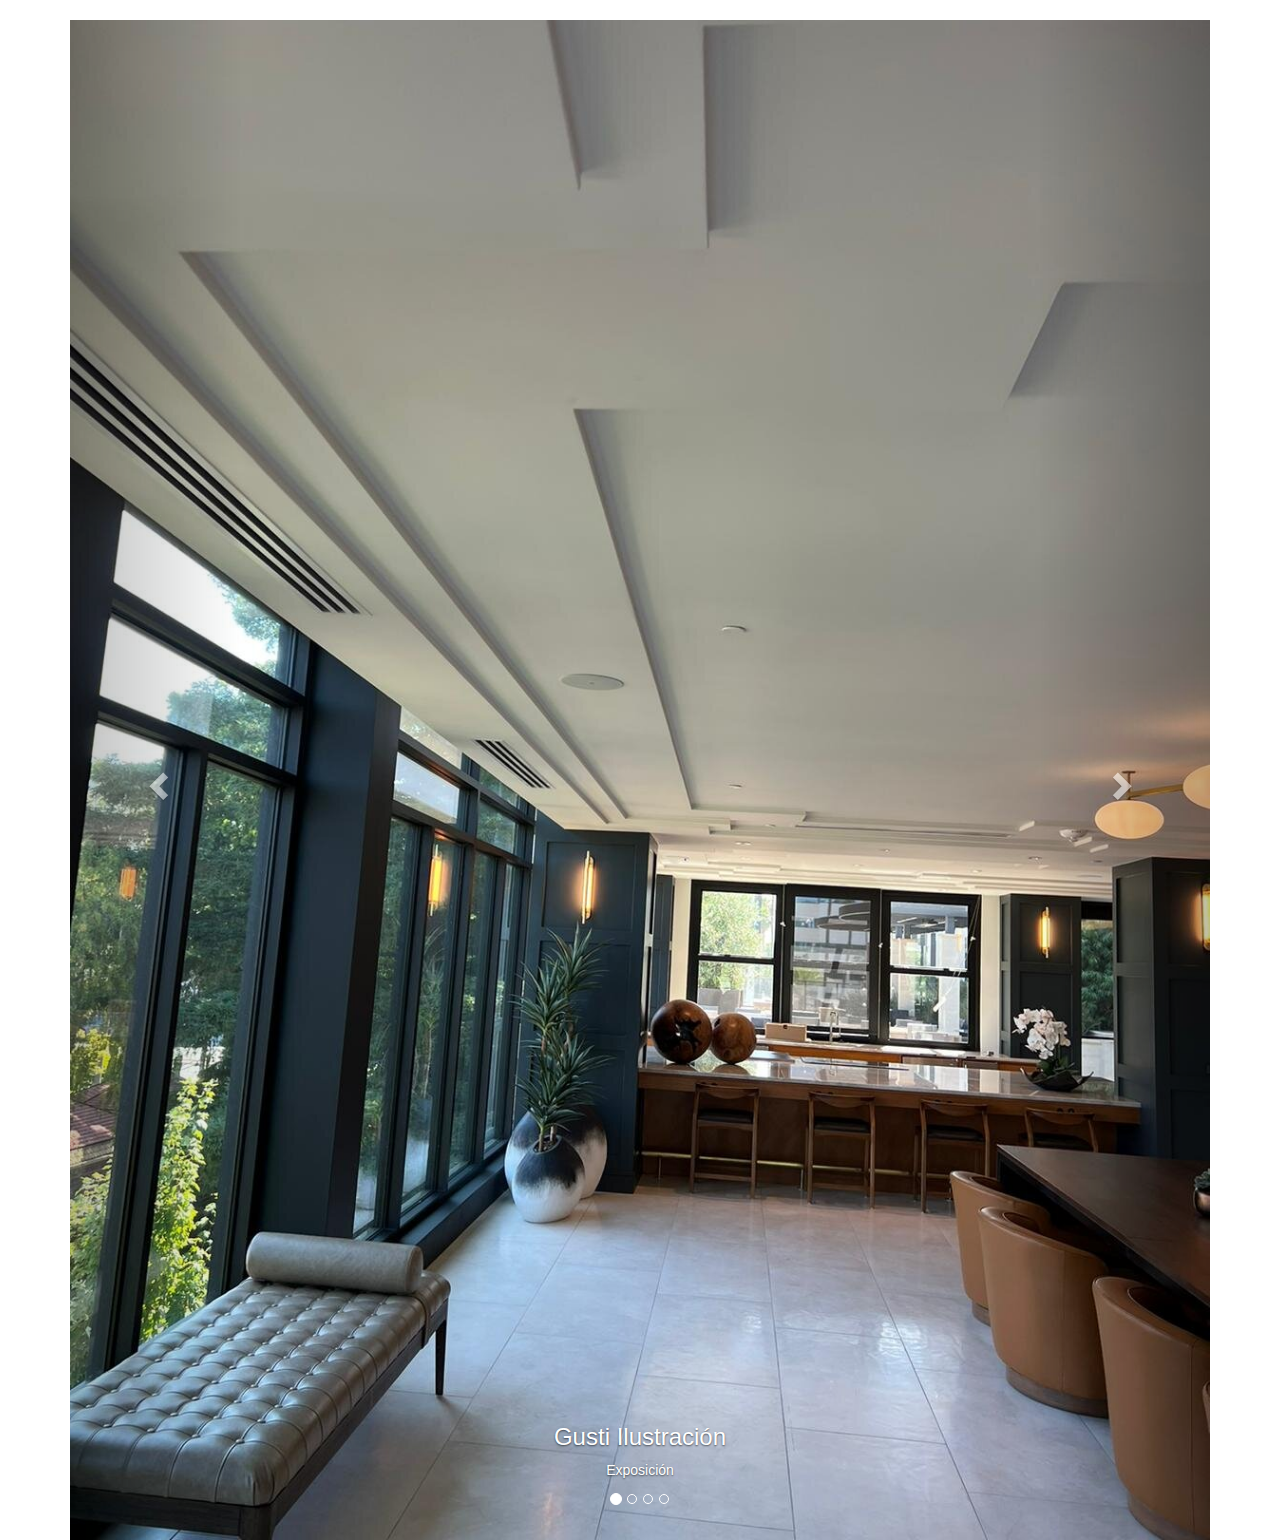
<file: html/carrusell.html>
<head>
    <title>Carousel/Slideshow</title>
    <meta charset="utf-8">
    <meta name="viewport" content="width=device-width, initial-scale=1">
    <link rel="stylesheet" href="https://maxcdn.bootstrapcdn.com/bootstrap/3.3.7/css/bootstrap.min.css">
    <script src="https://ajax.googleapis.com/ajax/libs/jquery/3.1.1/jquery.min.js"></script>
    <script src="https://maxcdn.bootstrapcdn.com/bootstrap/3.3.7/js/bootstrap.min.js"></script>
  
  </head>
  <body>
  
  <div class="container">
    <br>
    <div id="theCarousel" class="carousel slide" data-ride="carousel">
      <!-- Indicadores -->
      <ol class="carousel-indicators">
        <li data-target="#theCarousel" data-slide-to="0" class="active"></li>
        <li data-target="#theCarousel" data-slide-to="1"></li>
        <li data-target="#theCarousel" data-slide-to="2"></li>
        <li data-target="#theCarousel" data-slide-to="3"></li>
        
      </ol>
  
      <div class="carousel-inner" role="listbox">
        <div class="item active">
          <img src="../imagenes/drywall.jpeg" alt="Ilustracion" > 
           <div class="carousel-caption d-none d-md-block">
      <h3>Gusti Ilustración</h3>
      <p>Exposición</p>
    </div>
        </div>
  
       
      
        <div class="item">
          <img src="../imagenes/image3dts.jpg" alt="fotografia" width="600" height="424"> 
           <div class="carousel-caption d-none d-md-block">
      <h3> Xataka Fotografía</h3>
      <p>Concurso</p>
    </div>
        </div>
  
       <div class="item">
          <img src="../imagenes/image2dts.jpg" alt="pintura" width="600" height="424">
           <div class="carousel-caption d-none d-md-block">
      <h3>DoArt Pintura</h3>
      <p>Curso</p>
    </div>
        </div>
         <div class="item">
          <img src="../imagenes/imagen4.jpg" alt="diseno" width="600" height="424"> 
           <div class="carousel-caption d-none d-md-block">
      <h3>UX UI Diseño Gráfico</h3>
      <p>Curso</p>
    </div>
        </div>
  
  
      <a class="left carousel-control" href="#theCarousel" role="button" data-slide="prev">
        <span class="glyphicon glyphicon-chevron-left" aria-hidden="true"></span>
        <span class="sr-only">anterior</span>
      </a>
      <a class="right carousel-control" href="#theCarousel" role="button" data-slide="next">
        <span class="glyphicon glyphicon-chevron-right" aria-hidden="true"></span>
        <span class="sr-only">siguiente</span>
      </a>
    </div>
  </div>
  
  </body>
</file>
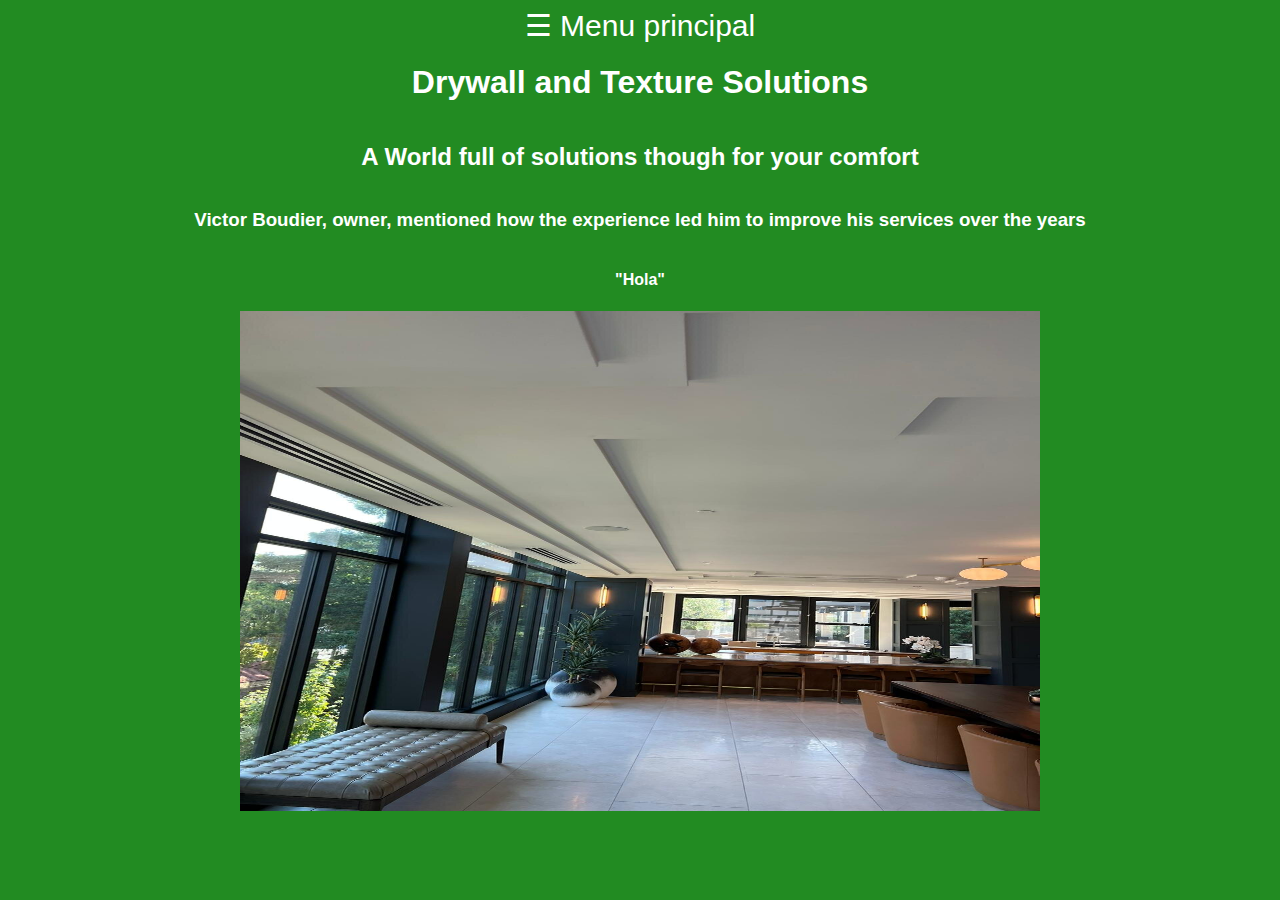
<file: html/home.html>
<!DOCTYPE html>
<html>
    <head>
        <meta name="viewport" content="width=device-width, initial-scale=1">
        <link rel="stylesheet" href="../css/home.css">
        <script src="../JS/home.js"></script>
    </head>
    <body>

        <div id="mySidenav" class="sidenav">
            <a href="javascript:void(0)" class="closebtn" onclick="closeNav()">&times;</a>
            <a href="#">Quienes somos</a>
            <a href="#">Servicios y productos</a>
            <a href="#">Clientes</a>
            <a href="#">Contacto</a>
        </div>

        <span style="font-size:30px;cursor:pointer" onclick="openNav()">&#9776; Menu principal</span>

        <h1>Drywall and Texture Solutions</h1>

        <h2>A World full of solutions though for your comfort</h2>

        <h3>Victor Boudier, owner, mentioned how the experience led him to improve his services over the years</h3>

        <h4>"Hola"</h4>

    
        <img src="../imagenes/drywall.jpeg"  alt="Image1" width="500" height="300">
    
    </body>
</html>
</file>
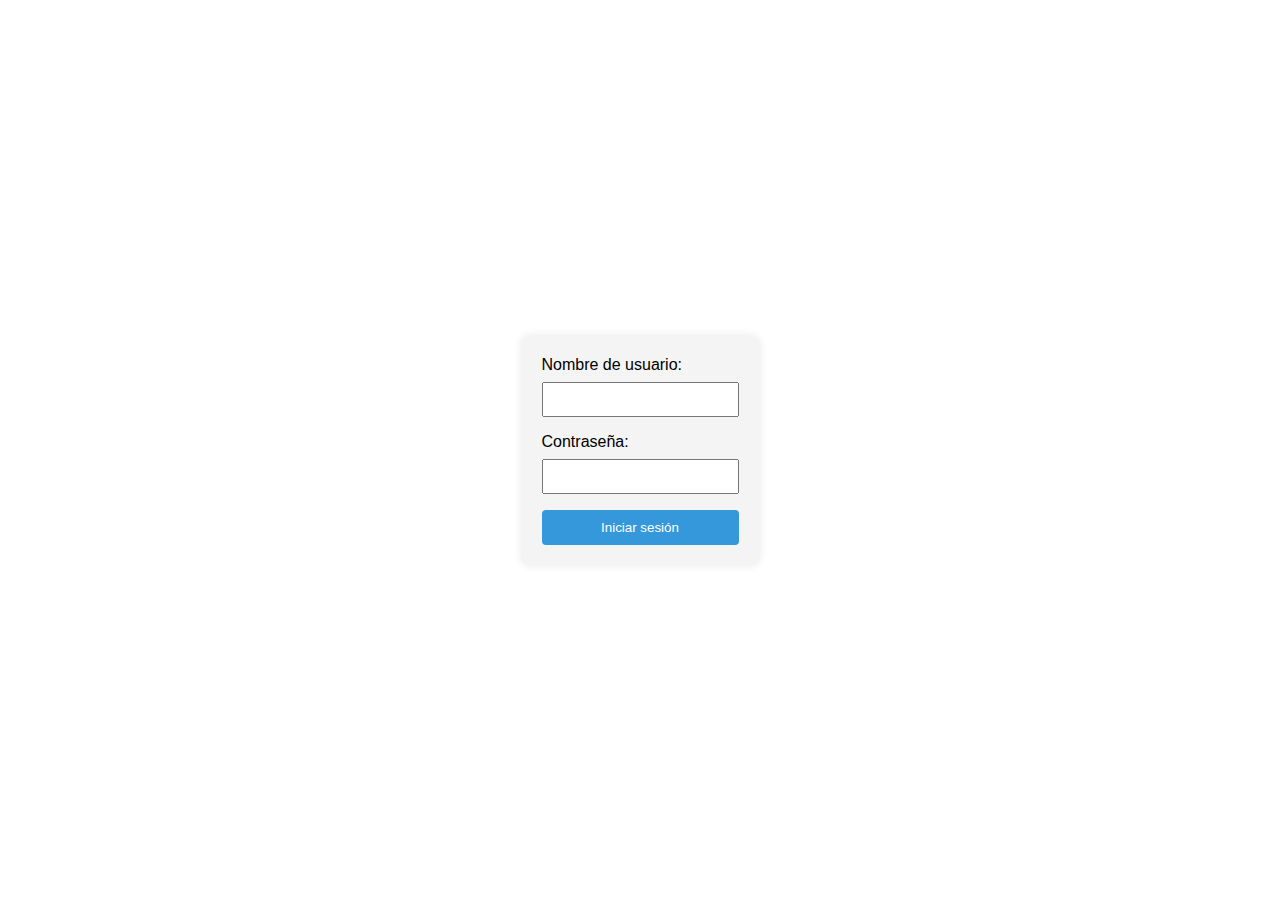
<file: html/login.html>
<!DOCTYPE html>
<html lang="es">
<head>
    <meta charset="UTF-8">
    <meta name="viewport" content="width=device-width, initial-scale=1.0">
    <title>Iniciar sesión</title>
    <link rel="stylesheet" href="../css/login.css">
    <script src="../JS/login.js"></script>
</head>
<body>

    <div class="login-container">
        <form id="loginForm" onsubmit="submitForm(); return false;">
            <label for="username">Nombre de usuario:</label>
            <input type="text" id="nombre" name="nombre" required>

            <label for="password">Contraseña:</label>
            <input type="password" id="clave" name="clave" required>

            <button type="submit">Iniciar sesión</button>
        </form>
    </div>

    
</body>
</html>
</file>
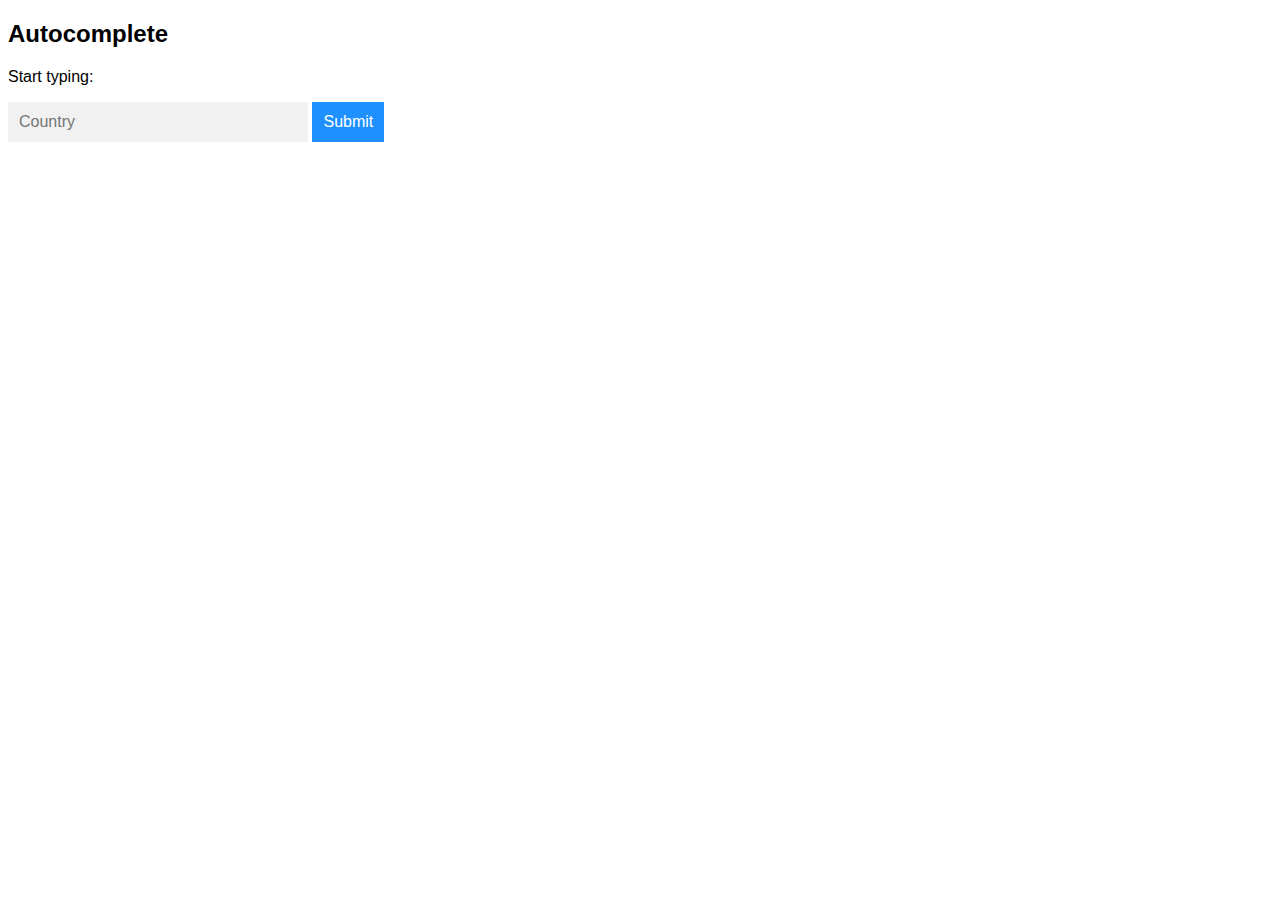
<file: FRONTEND/Vista/Estructura/autocomplete_example.html>
<!DOCTYPE html>
<html>
<head>
<meta name="viewport" content="width=device-width, initial-scale=1.0">
<link rel="stylesheet" href="../Estilos/autocomplete_example.css">

</head>     
<body>

<h2>Autocomplete</h2>

<p>Start typing:</p>

<!--Make sure the form has the autocomplete function switched off:-->
<form autocomplete="off" action="/action_page.php">
  <div class="autocomplete" style="width:300px;">
    <input id="myInput" type="text" name="myCountry" placeholder="Country">
  </div>
  <input type="submit">
</form>

<script src="../Logica/autocomomplete_example.js"></script>
</body>
</html>
</file>
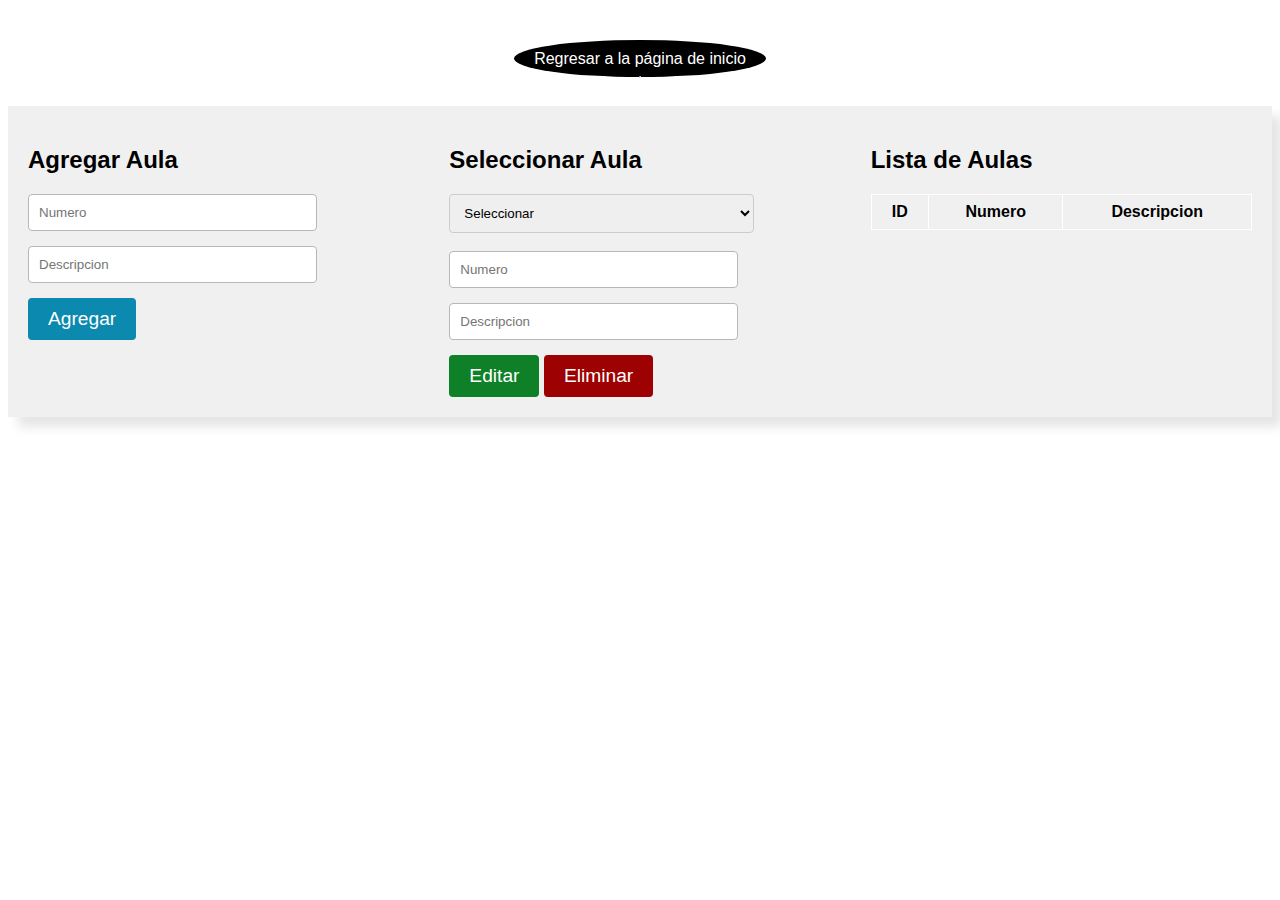
<file: FRONTEND/Vista/Estructura/crud_aulas.html>
<!DOCTYPE html>
<html lang="es">
<head>
    <meta charset="UTF-8">
    <meta name="viewport" content="width=device-width, initial-scale=1.0">
    <title>Mantenimiento de Aulas</title>
    <link rel="stylesheet" href="../Estilos/crud_aulas.css">
</head>
<body>
    <div>
        <a href="home.html" class="home-button">Regresar a la página de inicio</a>
    </div>
    <hr>
    <div class="container">
        <div class="column form-column">
            <h2>Agregar Aula</h2>
            <input type="text" id="numero" class="form-input" placeholder="Numero">
            <input type="text" id="descripcion" class="form-input" placeholder="Descripcion">
            <button id="btnAgregar" class="btn btn-agregar">Agregar</button>
        </div>
        <div class="column select-column">
            <h2>Seleccionar Aula</h2>
            <select id="selectAula" class="select-input">
                <!-- Opciones se llenarán mediante JavaScript -->
                <option value="">Seleccionar</option>
            </select>
            <br>
            <br>
            <input type="text" id="numeroEditar" class="form-input" placeholder="Numero">
            <input type="text" id="descripcionEditar" class="form-input" placeholder="Descripcion">
            <button id="btnEditar" class="btn btn-update">Editar</button>
            <button id="btnEliminar" class="btn btn-delete">Eliminar</button>
        </div>

        <div class="column view-column">
            <h2>Lista de Aulas</h2>
            <table>
                <thead>
                    <tr>
                        <th>ID</th>
                        <th>Numero</th>
                        <th>Descripcion</th>
                    </tr>
                </thead>
                <tbody id="aulasList">
                    <!-- Aquí se llenará la lista de aulas mediante JavaScript -->
                </tbody>
            </table>
        </div>
    </div>

    <script src="../Logica/crud_aulas.js"></script>
</body>
</html>
</file>
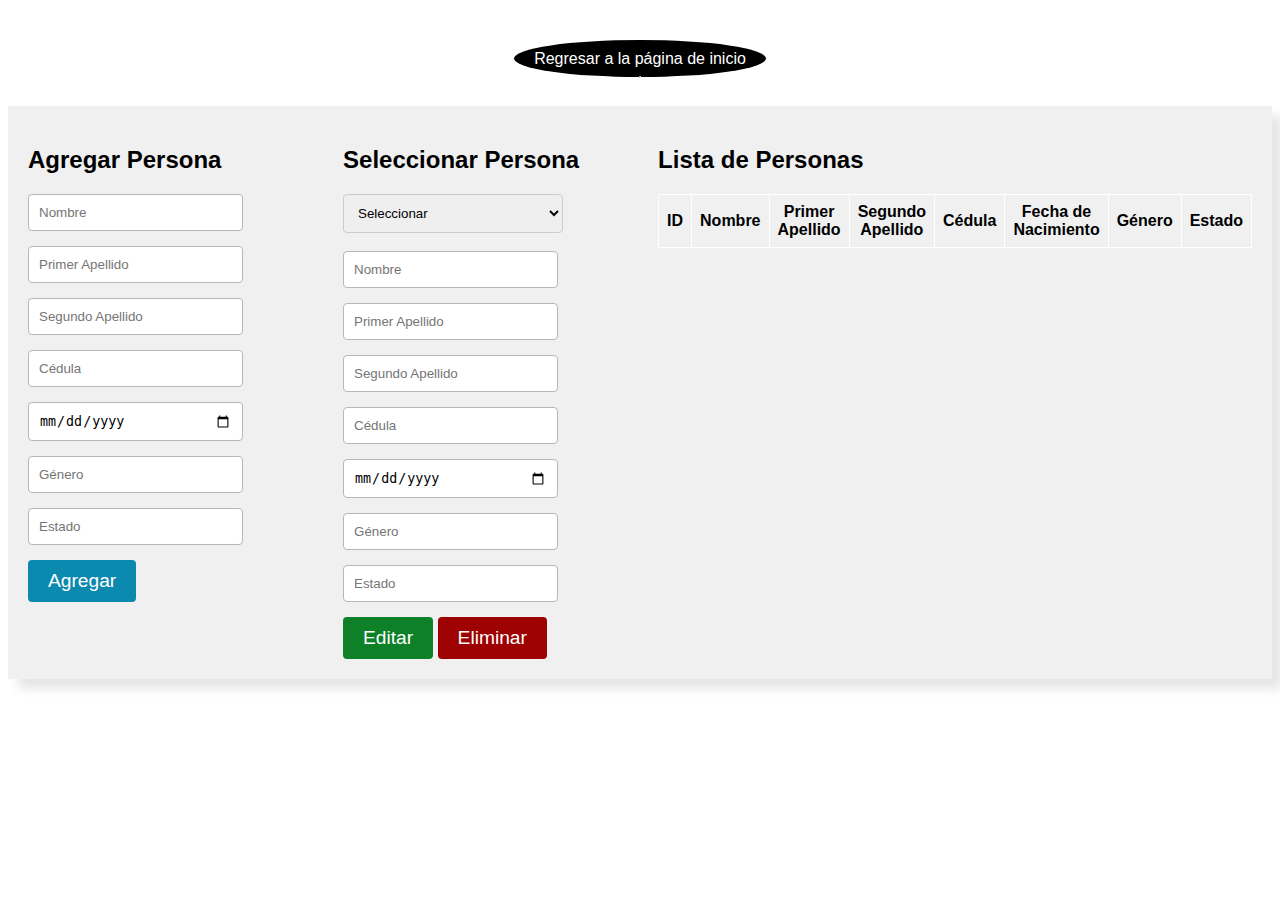
<file: FRONTEND/Vista/Estructura/crud_personas.html>
<!DOCTYPE html>
<html lang="es">
<head>
    <meta charset="UTF-8">
    <meta name="viewport" content="width=device-width, initial-scale=1.0">
    <title>Mantenimiento de Personas</title>
    <link rel="stylesheet" href="../Estilos/crud_personas.css">
</head>
<body>
    <div>
        <a href="home.html" class="home-button">Regresar a la página de inicio</a>
    </div>
    <hr>
    <div class="container">
        <div class="column form-column">
            <h2>Agregar Persona</h2>
            <input type="text" id="nombre" class="form-input" placeholder="Nombre">
            <input type="text" id="apellido1" class="form-input" placeholder="Primer Apellido">
            <input type="text" id="apellido2" class="form-input" placeholder="Segundo Apellido">
            <input type="text" id="cedula" class="form-input" placeholder="Cédula">
            <input type="date" id="fechaNacimiento" class="form-input" placeholder="Fecha de Nacimiento">
            <input type="text" id="genero" class="form-input" placeholder="Género">
            <input type="text" id="estado" class="form-input" placeholder="Estado">
            <button id="btnAgregar" class="btn btn-agregar">Agregar</button>
        </div>
        <div class="column select-column">
            <h2>Seleccionar Persona</h2>
            <select id="selectPersona" class="select-input">
                <!-- Opciones se llenarán mediante JavaScript -->
                <option value="">Seleccionar</option>
            </select>
            <br>
            <br>
            <input type="text" id="nombreEditar" class="form-input" placeholder="Nombre">
            <input type="text" id="apellido1Editar" class="form-input" placeholder="Primer Apellido">
            <input type="text" id="apellido2Editar" class="form-input" placeholder="Segundo Apellido">
            <input type="text" id="cedulaEditar" class="form-input" placeholder="Cédula">
            <input type="date" id="fechaNacimientoEditar" class="form-input" placeholder="Fecha de Nacimiento">
            <input type="text" id="generoEditar" class="form-input" placeholder="Género">
            <input type="text" id="estadoEditar" class="form-input" placeholder="Estado">
            <button id="btnEditar" class="btn btn-update">Editar</button>
            <button id="btnEliminar" class="btn btn-delete">Eliminar</button>
        </div>

        <div class="column view-column">
            <h2>Lista de Personas</h2>
            <table>
                <thead>
                    <tr>
                        <th>ID</th>
                        <th>Nombre</th>
                        <th>Primer Apellido</th>
                        <th>Segundo Apellido</th>
                        <th>Cédula</th>
                        <th>Fecha de Nacimiento</th>
                        <th>Género</th>
                        <th>Estado</th>
                    </tr>
                </thead>
                <tbody id="personasList">
                    <!-- Aquí se llenará la lista de personas mediante JavaScript -->
                </tbody>
            </table>
        </div>
    </div>

    <script src="../Logica/crud_personas.js"></script>
</body>
</html>
</file>
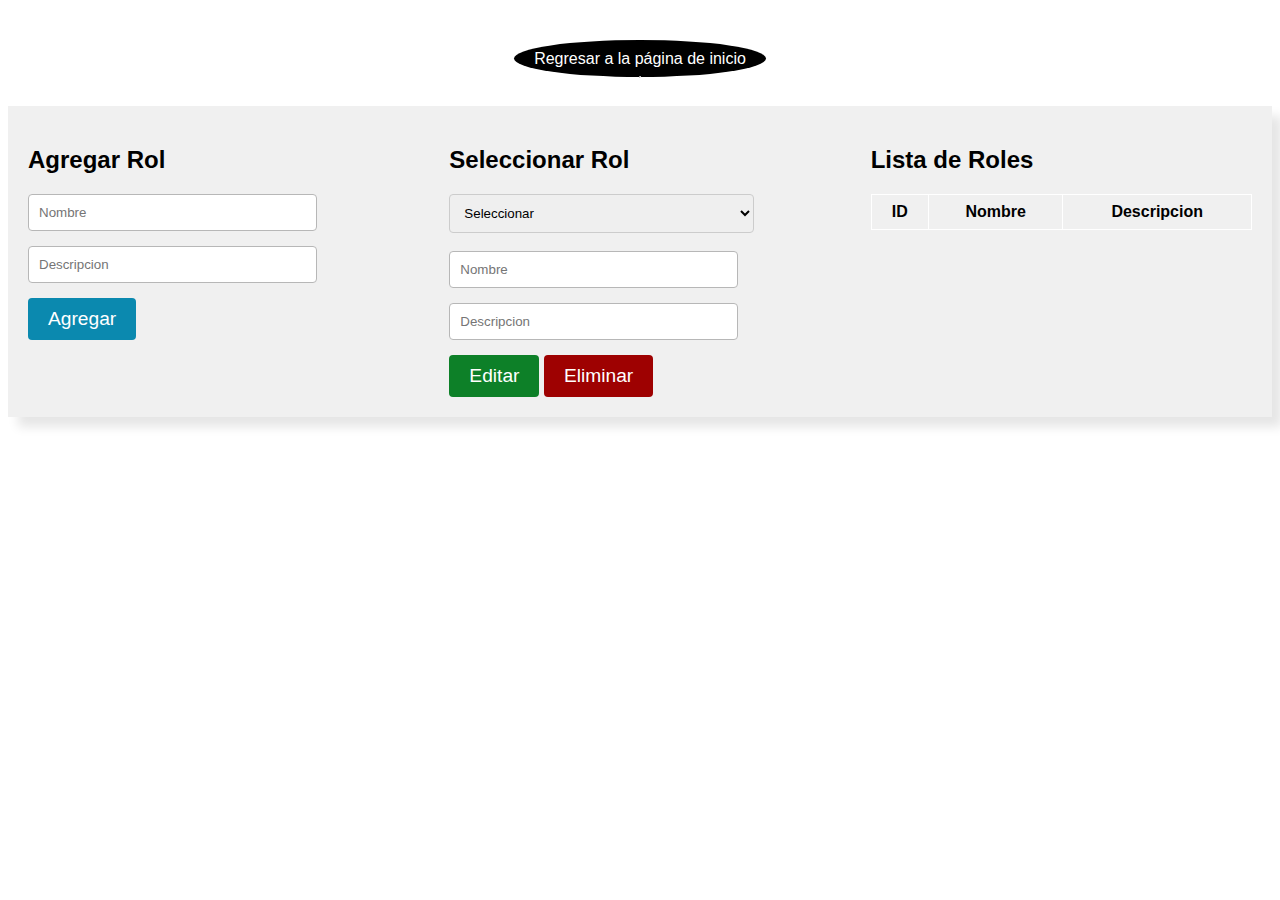
<file: FRONTEND/Vista/Estructura/crud_roles.html>
<!DOCTYPE html>
<html lang="es">
<head>
    <meta charset="UTF-8">
    <meta name="viewport" content="width=device-width, initial-scale=1.0">
    <title>Mantenimiento de Roles</title>
    <link rel="stylesheet" href="../Estilos/crud_roles.css">
</head>
<body>
   
    <div>
        <a href="home.html" class="home-button">Regresar a la página de inicio</a>
    </div>
    <hr>
    <div class="container">
        <div class="column form-column">
            <h2>Agregar Rol</h2>
            <input type="text" id="nombre" class="form-input" placeholder="Nombre" autocomplete="on">
            <input type="text" id="descripcion" class="form-input" placeholder="Descripcion" autocomplete="on">
            <button id="btnAgregar" class="btn btn-agregar">Agregar</button>
        </div>
        <div class="column select-column">
            <h2>Seleccionar Rol</h2>
            <select id="selectRol" class="select-input">
                <!-- Opciones se llenarán mediante JavaScript -->
                <option value="">Seleccionar</option>
            </select>
            <br>
            <br>
            <input type="text" id="nombreEditar" class="form-input" placeholder="Nombre">
            <input type="text" id="descripcionEditar" class="form-input" placeholder="Descripcion">
            <button id="btnEditar" class="btn btn-update">Editar</button>
            <button id="btnEliminar" class="btn btn-delete">Eliminar</button>
        </div>

        <div class="column view-column">
            <h2>Lista de Roles</h2>
            <table>
                <thead>
                    <tr>
                        <th>ID</th>
                        <th>Nombre</th>
                        <th>Descripcion</th>
                    </tr>
                </thead>
                <tbody id="rolesList">
                    <!-- Aquí se llenará la lista de roles mediante JavaScript -->
                </tbody>
            </table>
        </div>
    </div>
    
    <script src="../Logica/crud_roles.js"></script>
    
</body>
</html>
</file>
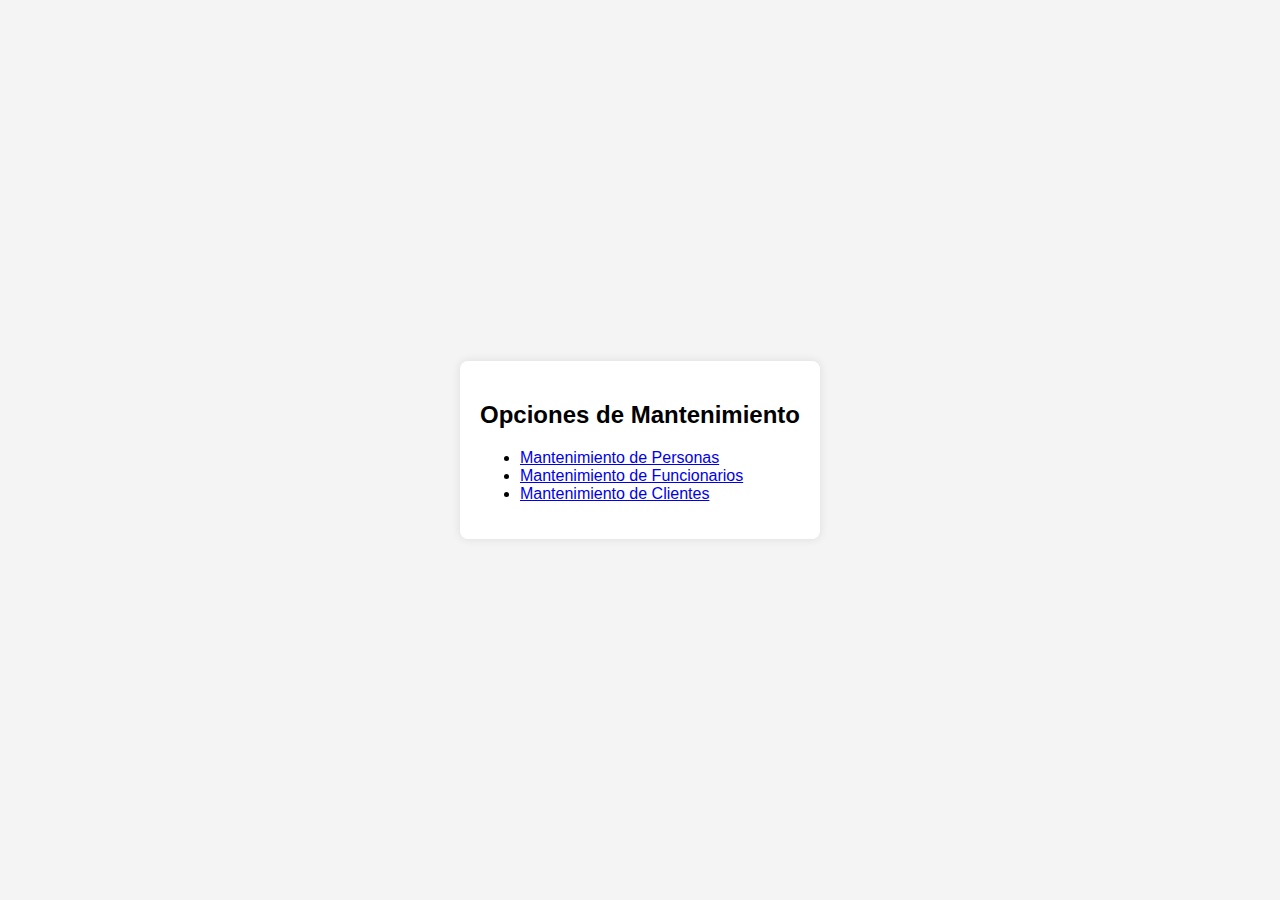
<file: FRONTEND/Vista/Estructura/home.html>
<!DOCTYPE html>
<html lang="es">
<head>
    <meta charset="UTF-8">
    <meta name="viewport" content="width=device-width, initial-scale=1.0">
    <title>Pagina de inicio</title>
    <link rel="stylesheet" href="../Estilos/home.css">
    <script src="../Logica/home.js"></script>
</head>
<body>

    <div id="options">
        <h2>Opciones de Mantenimiento</h2>
        <ul>
            <li><a href="#" onclick="mantenimiento('personas')">Mantenimiento de Personas</a></li>
            <li><a href="#" onclick="mantenimiento('funcionarios')">Mantenimiento de Funcionarios</a></li>
            <li><a href="#" onclick="mantenimiento('clientes')">Mantenimiento de Clientes</a></li>
        </ul>
    </div> 

</body>
</html>
</file>
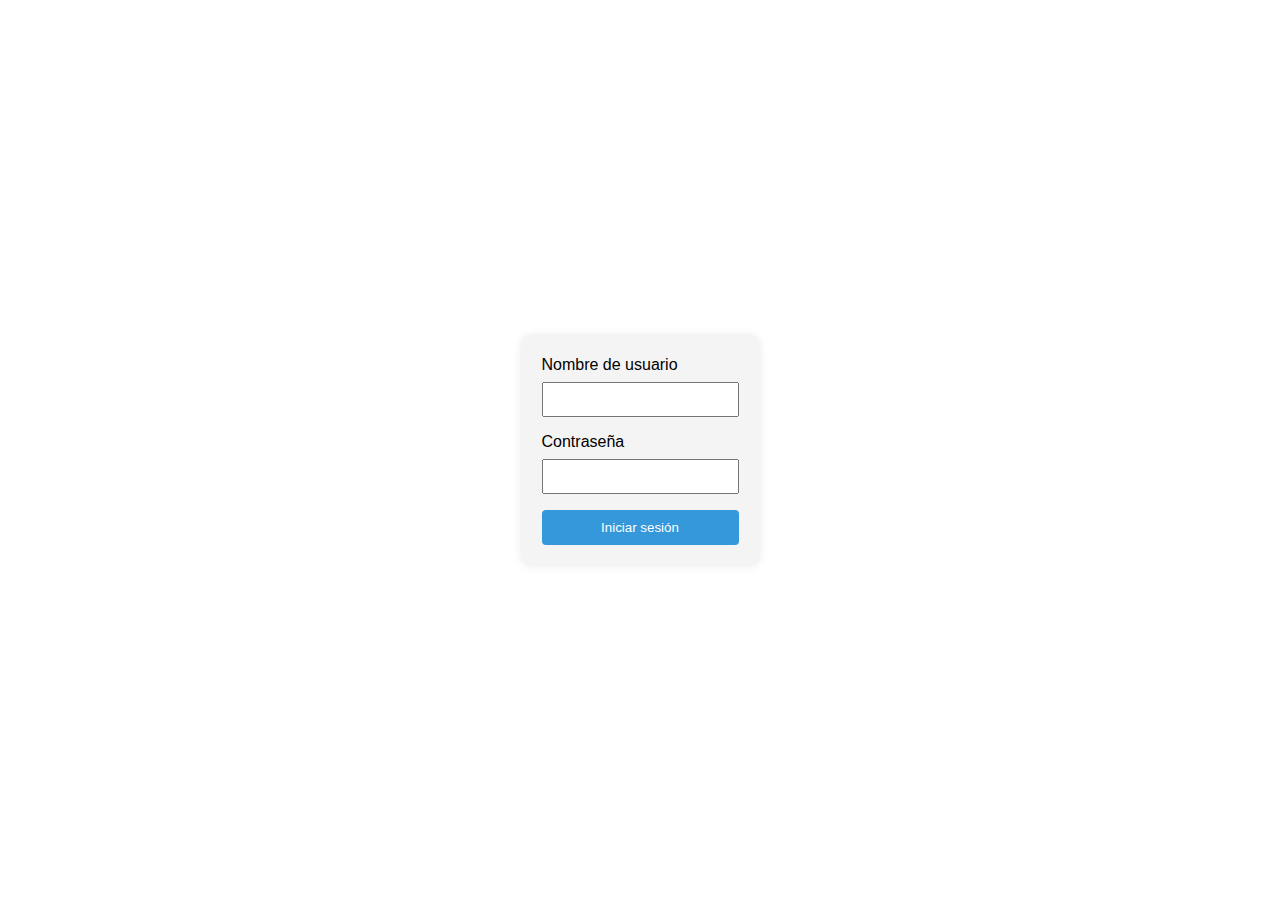
<file: FRONTEND/Vista/Estructura/login.html>
<!DOCTYPE html>
<html lang="es">
<head>
    <meta charset="UTF-8">
    <meta name="viewport" content="width=device-width, initial-scale=1.0">
    <title>Iniciar sesión</title>
    <link rel="stylesheet" href="../Estilos/login.css">
    <script src="../Logica/login.js"></script>
</head>
<body>
    <div class="login-container">
        <form id="loginForm" onsubmit="submitForm(); return false;">
            <label for="username">Nombre de usuario</label>
            <input type="text" id="nombre" name="nombre" required>

            <label for="password">Contraseña</label>
            <input type="password" id="clave" name="clave" required>

            <button type="submit">Iniciar sesión</button>
        </form>
    </div>
</body>
</html>
</file>
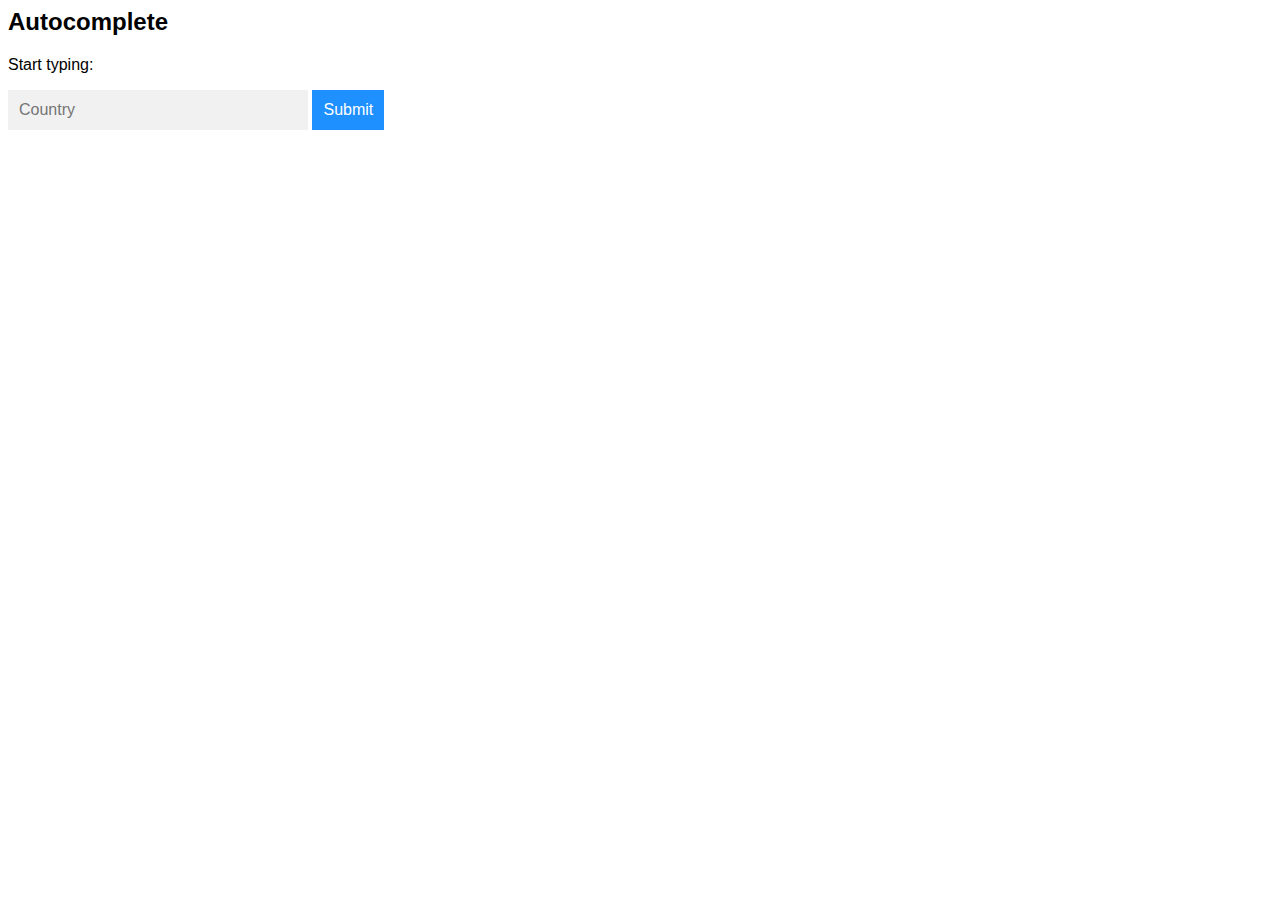
<file: FRONTEND/Vista/Estructura/new_ac.html>
<html>
<head>
<meta name="viewport" content="width=device-width, initial-scale=1.0">
<link rel="stylesheet" href="../Estilos/new_ac.css">

</head>     
<body>

<h2>Autocomplete</h2>

<p>Start typing:</p>

<!--Make sure the form has the autocomplete function switched off:-->
<form autocomplete="off" action="/action_page.php">
  <div class="autocomplete" style="width:300px;">
    <input id="myInput" type="text" name="myCountry" placeholder="Country">
  </div>
  <input type="submit">
</form>


<script src="../Logica/new_ac.js"></script><!DOCTYPE html>

</body>
</html>
</file>
<file: css/home.css>
body {
    font-family: Arial, sans-serif;
    background-color:#228b22;
    color: #ffffff;
    display: flex;
    flex-direction: column;
    align-items: center;
    justify-content: center;
   
}
  
.sidenav {
  height: 100%;
  width: 0;
  position: fixed;
  z-index: 1;
  top: 0;
  left: 0;
  background-color: #111;
  overflow-x: hidden;
  transition: 0.5s;
  padding-top: 60px;
}
  
.sidenav a {
  padding: 8px 8px 8px 32px;
  text-decoration: none;
  font-size: 25px;
  color: #818181;
  display: block;
  transition: 0.3s;
}
  
.sidenav a:hover {
  color: #f1f1f1;
}
  
.sidenav .closebtn {
  position: absolute;
  top: 0;
  right: 25px;
  font-size: 36px;
  margin-left: 50px;
}
  
@media screen and (max-height: 450px) {
  .sidenav {padding-top: 15px;}
  .sidenav a {font-size: 18px;}
}

img {
  width: 800px; /* Set the width of the image */
  height: 500px; /* Set the height of the image */
}

head{
  background-color: aquamarine;
}
</file>
<file: css/login.css>
body {
    font-family: Arial, sans-serif;
    display: flex;
    align-items: center;
    justify-content: center;
    height: 100vh;
    margin: 0;
}

.login-container {
    background-color: #f4f4f4;
    padding: 20px;
    border-radius: 8px;
    box-shadow: 0 0 10px rgba(0, 0, 0, 0.1);
}

form {
    display: flex;
    flex-direction: column;
}

label {
    margin-bottom: 8px;
}

input {
    padding: 8px;
    margin-bottom: 16px;
}

button {
    background-color: #3498db;
    color: #fff;
    padding: 10px;
    border: none;
    border-radius: 4px;
    cursor: pointer;
}

button:hover {
    background-color: #2980b9;
}
</file>
<file: FRONTEND/Vista/Estilos/autocomplete_example.css>
* {
  box-sizing: border-box;
}

body {
  font: 16px Arial;  
}

/*the container must be positioned relative:*/
.autocomplete {
  position: relative;
  display: inline-block;
}

input {
  border: 1px solid transparent;
  background-color: #f1f1f1;
  padding: 10px;
  font-size: 16px;
}

input[type=text] {
  background-color: #f1f1f1;
  width: 100%;
}

input[type=submit] {
  background-color: DodgerBlue;
  color: #fff;
  cursor: pointer;
}

.autocomplete-items {
  position: absolute;
  border: 1px solid #d4d4d4;
  border-bottom: none;
  border-top: none;
  z-index: 99;
  /*position the autocomplete items to be the same width as the container:*/
  top: 100%;
  left: 0;
  right: 0;
}

.autocomplete-items div {
  padding: 10px;
  cursor: pointer;
  background-color: #fff; 
  border-bottom: 1px solid #d4d4d4; 
}

/*when hovering an item:*/
.autocomplete-items div:hover {
  background-color: #e9e9e9; 
}

/*when navigating through the items using the arrow keys:*/
.autocomplete-active {
  background-color: DodgerBlue !important; 
  color: #ffffff; 
}
</file>
<file: FRONTEND/Vista/Estilos/crud_aulas.css>
body {
    font-family: Arial, sans-serif;
    display: flex;
    flex-direction: column;
    align-items: center;
    margin-top: 50px;
}


.container {
    display: flex;
    justify-content: center;
    align-items: flex-start;
    width: 100%;
    margin-top: 20px;
    background-color: #f0f0f0;
    box-shadow: 10px 10px 10px rgba(0, 0, 0, 0.1);
}

.column {
    flex: 1;
    padding: 20px;
}

.form-column {
    background-color: #f0f0f0;
}

.select-column {
    background-color: #f0f0f0;
}

.view-column{
    background-color: #f0f0f0;
}
.form-input {
    display: block;
    margin-bottom: 15px;
    width: 70%;
    padding: 10px;
    border: 1px solid #b7b7b7;
    border-radius: 4px;
}

.select-input {
    width: 80%;
    padding: 10px;
    border: 1px solid #ccc;
    border-radius: 4px;
}

.btn {
    display: inline-block;
    padding: 10px 20px;
    color: #fff;
    border: none;
    border-radius: 4px;
    cursor: pointer;
}

.btn-agregar {
    background-color: #0b89af;
    font-size: larger;
}

.btn-update {
    background-color: #0d8028;
    font-size: larger;
}

.btn-delete {
    background-color: #9e0101;
    font-size: larger;
}

.home-button {
    background-color: #000000;
    color: #fff;
    padding: 10px 20px;
    border-radius: 100%;
    text-decoration: none; 
    margin-top: 20px;
    margin-bottom: 20px;
}


.home-button:hover {
    background-color: #3d3d3d;
}


table {
    border: 1px solid white; 
    border-collapse: collapse; 
    width: 100%;
  }
  
  th, td {
    border: 1px solid white; 
    padding: 8px; 
    text-align: center; 
  }
</file>
<file: FRONTEND/Vista/Estilos/crud_personas.css>
body {
    font-family: Arial, sans-serif;
    display: flex;
    flex-direction: column;
    align-items: center;
    margin-top: 50px;
}


.container {
    display: flex;
    justify-content: center;
    align-items: flex-start;
    width: 100%;
    margin-top: 20px;
    background-color: #f0f0f0;
    box-shadow: 10px 10px 10px rgba(0, 0, 0, 0.1);
}

.column {
    flex: 1;
    padding: 20px;
}

.form-column {
    background-color: #f0f0f0;
}

.select-column {
    background-color: #f0f0f0;
}

.view-column{
    background-color: #f0f0f0;
}
.form-input {
    display: block;
    margin-bottom: 15px;
    width: 70%;
    padding: 10px;
    border: 1px solid #b7b7b7;
    border-radius: 4px;
}

.select-input {
    width: 80%;
    padding: 10px;
    border: 1px solid #ccc;
    border-radius: 4px;
}

.btn {
    display: inline-block;
    padding: 10px 20px;
    color: #fff;
    border: none;
    border-radius: 4px;
    cursor: pointer;
}

.btn-agregar {
    background-color: #0b89af;
    font-size: larger;
}

.btn-update {
    background-color: #0d8028;
    font-size: larger;
}

.btn-delete {
    background-color: #9e0101;
    font-size: larger;
}

.home-button {
    background-color: #000000;
    color: #fff;
    padding: 10px 20px;
    border-radius: 100%;
    text-decoration: none; 
    margin-top: 20px;
    margin-bottom: 20px;
}


.home-button:hover {
    background-color: #3d3d3d;
}


table {
    border: 1px solid white; 
    border-collapse: collapse; 
    width: 100%;
  }
  
  th, td {
    border: 1px solid white; 
    padding: 8px; 
    text-align: center; 
  }
</file>
<file: FRONTEND/Vista/Estilos/crud_roles.css>
body {
    font-family: Arial, sans-serif;
    display: flex;
    flex-direction: column;
    align-items: center;
    margin-top: 50px;
}


.container {
    display: flex;
    justify-content: center;
    align-items: flex-start;
    width: 100%;
    margin-top: 20px;
    background-color: #f0f0f0;
    box-shadow: 10px 10px 10px rgba(0, 0, 0, 0.1);
}

.column {
    flex: 1;
    padding: 20px;
}

.form-column {
    background-color: #f0f0f0;
}

.select-column {
    background-color: #f0f0f0;
}

.view-column{
    background-color: #f0f0f0;
}
.form-input {
    display: block;
    margin-bottom: 15px;
    width: 70%;
    padding: 10px;
    border: 1px solid #b7b7b7;
    border-radius: 4px;
}

.select-input {
    width: 80%;
    padding: 10px;
    border: 1px solid #ccc;
    border-radius: 4px;
}

.btn {
    display: inline-block;
    padding: 10px 20px;
    color: #fff;
    border: none;
    border-radius: 4px;
    cursor: pointer;
}

.btn-agregar {
    background-color: #0b89af;
    font-size: larger;
}

.btn-update {
    background-color: #0d8028;
    font-size: larger;
}

.btn-delete {
    background-color: #9e0101;
    font-size: larger;
}

.home-button {
    background-color: #000000;
    color: #fff;
    padding: 10px 20px;
    border-radius: 100%;
    text-decoration: none; 
    margin-top: 20px;
    margin-bottom: 20px;
}


.home-button:hover {
    background-color: #3d3d3d;
}


table {
    border: 1px solid white; 
    border-collapse: collapse; 
    width: 100%;
  }
  
  th, td {
    border: 1px solid white; 
    padding: 8px; 
    text-align: center; 
  }
</file>
<file: FRONTEND/Vista/Estilos/home.css>
body {
    font-family: Arial, sans-serif;
    margin: 0;
    padding: 0;
    display: flex;
    align-items: center;
    justify-content: center;
    height: 100vh;
    background-color: #f4f4f4;
}

#options {
    background-color: #fff;
    padding: 20px;
    border-radius: 8px;
    box-shadow: 0 0 10px rgba(0, 0, 0, 0.1);
}
</file>
<file: FRONTEND/Vista/Estilos/login.css>
body {
    font-family: Arial, sans-serif;
    display: flex;
    align-items: center;
    justify-content: center;
    height: 100vh;
    margin: 0;
}

.login-container {
    background-color: #f4f4f4;
    padding: 20px;
    border-radius: 8px;
    box-shadow: 0 0 10px rgba(0, 0, 0, 0.1);
}

form {
    display: flex;
    flex-direction: column;
}

label {
    margin-bottom: 8px;
}

input {
    padding: 8px;
    margin-bottom: 16px;
}

button {
    background-color: #3498db;
    color: #fff;
    padding: 10px;
    border: none;
    border-radius: 4px;
    cursor: pointer;
}

button:hover {
    background-color: #2980b9;
}
</file>
<file: FRONTEND/Vista/Estilos/new_ac.css>
* {
    box-sizing: border-box;
  }
  
  body {
    font: 16px Arial;  
  }
  
  /*the container must be positioned relative:*/
  .autocomplete {
    position: relative;
    display: inline-block;
  }
  
  input {
    border: 1px solid transparent;
    background-color: #f1f1f1;
    padding: 10px;
    font-size: 16px;
  }
  
  input[type=text] {
    background-color: #f1f1f1;
    width: 100%;
  }
  
  input[type=submit] {
    background-color: DodgerBlue;
    color: #fff;
    cursor: pointer;
  }
  
  .autocomplete-items {
    position: absolute;
    border: 1px solid #d4d4d4;
    border-bottom: none;
    border-top: none;
    z-index: 99;
    /*position the autocomplete items to be the same width as the container:*/
    top: 100%;
    left: 0;
    right: 0;
  }
  
  .autocomplete-items div {
    padding: 10px;
    cursor: pointer;
    background-color: #fff; 
    border-bottom: 1px solid #d4d4d4; 
  }
  
  /*when hovering an item:*/
  .autocomplete-items div:hover {
    background-color: #e9e9e9; 
  }
  
  /*when navigating through the items using the arrow keys:*/
  .autocomplete-active {
    background-color: DodgerBlue !important; 
    color: #ffffff; 
  }
</file>
